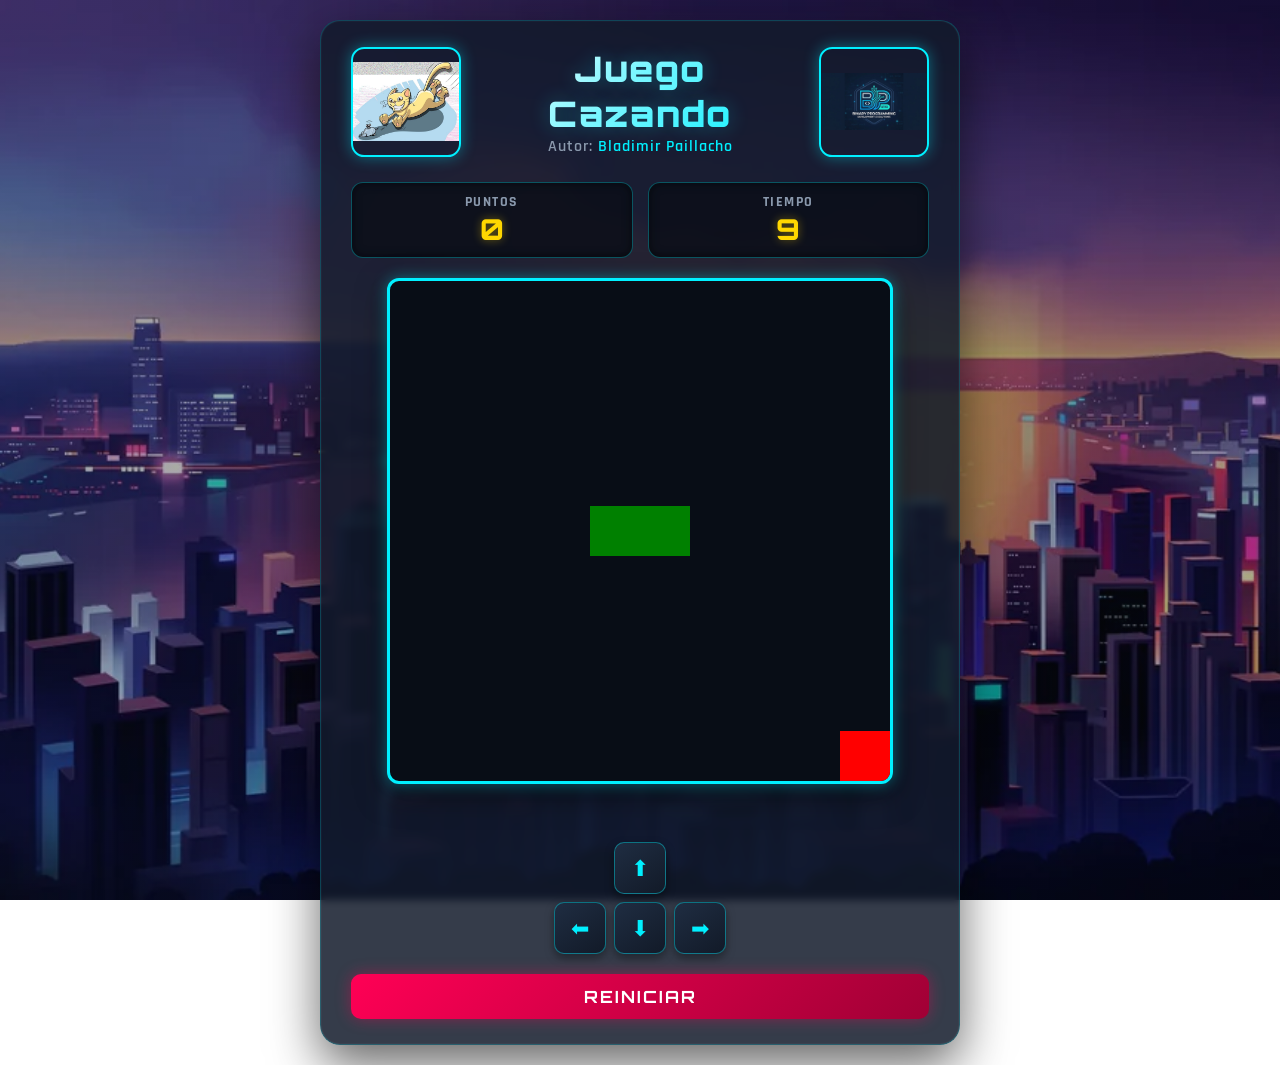
<file: index.html>
<!DOCTYPE html>
<html lang="es">
<head>
  <meta charset="UTF-8"> <!-- Línea agregada: Soporte de caracteres especiales -->
  <meta name="viewport" content="width=device-width, initial-scale=1.0"> <!-- Línea agregada: Adaptabilidad a móviles y tablets -->
  <title>Juego Cazando</title>
  <!-- Fuentes modernas desde Google Fonts -->
  <link rel="preconnect" href="https://fonts.googleapis.com">
  <link rel="preconnect" href="https://fonts.gstatic.com" crossorigin>
  <link href="https://fonts.googleapis.com/css2?family=Orbitron:wght@600;800;900&family=Rajdhani:wght@500;600;700&display=swap" rel="stylesheet">
  <link rel="stylesheet" href="cazando.css"/>
  <script src="utilitarios.js"></script>
</head>
<body onload="iniciarJuego()">

  <!-- Línea modificada: Se creó un contenedor global 'game-wrapper' para centrar el juego en pantalla -->
  <div class="game-wrapper">

    <!-- Encabezado con imágenes de gato.jpg y logo.jpg -->
    <header class="game-header">
      <img src="gato.jpg" alt="Gato" class="header-img header-img-left">
      <div class="header-title-container">
        <h1 class="game-title">Juego Cazando</h1>
        <p class="author">Autor: <span>Bladimir Paillacho</span></p>
      </div>
      <img src="logo.jpg" alt="Logo" class="header-img header-img-right">
    </header>

    <!-- Línea modificada: Se colocó el panel de estadísticas antes del canvas para mejor jerarquía visual -->
    <div class="panel">
      <div class="stat-card">
        <span class="stat-label">Puntos</span>
        <span id="puntos" class="stat-value">0</span>
      </div>
      <div class="stat-card">
        <span class="stat-label">Tiempo</span>
        <span id="tiempo" class="stat-value">10</span>
      </div>
    </div>

    <!-- Línea modificada: Se envolvió el canvas en un marco cibernético sin alterar sus atributos ID, width ni height -->
    <main class="canvas-container">
      <canvas id="areaJuego" width="500" height="500"></canvas>
      <p id="mensaje"></p>
    </main>

    <!-- Controles direccionales (Mantiene exactos todos los botones y funciones onclick) -->
    <div class="controles">
      <div class="dpad-row">
        <button onclick="moverArriba()" class="btn-dpad">⬆</button>
      </div>
      <div class="dpad-row">
        <button onclick="moverIzquierda()" class="btn-dpad">⬅</button>
        <button onclick="moverAbajo()" class="btn-dpad">⬇</button>
        <button onclick="moverDerecha()" class="btn-dpad">➡</button>
      </div>
    </div>

    <!-- Botón de Reinicio (Mantiene idéntico el evento onclick) -->
    <div class="actions-container">
      <button onclick="reiniciar()" class="btn-reset">Reiniciar</button>
    </div>

  </div> <!-- Fin de game-wrapper -->

  <script src="cazando.js"></script>
</body>
</html>
</file>
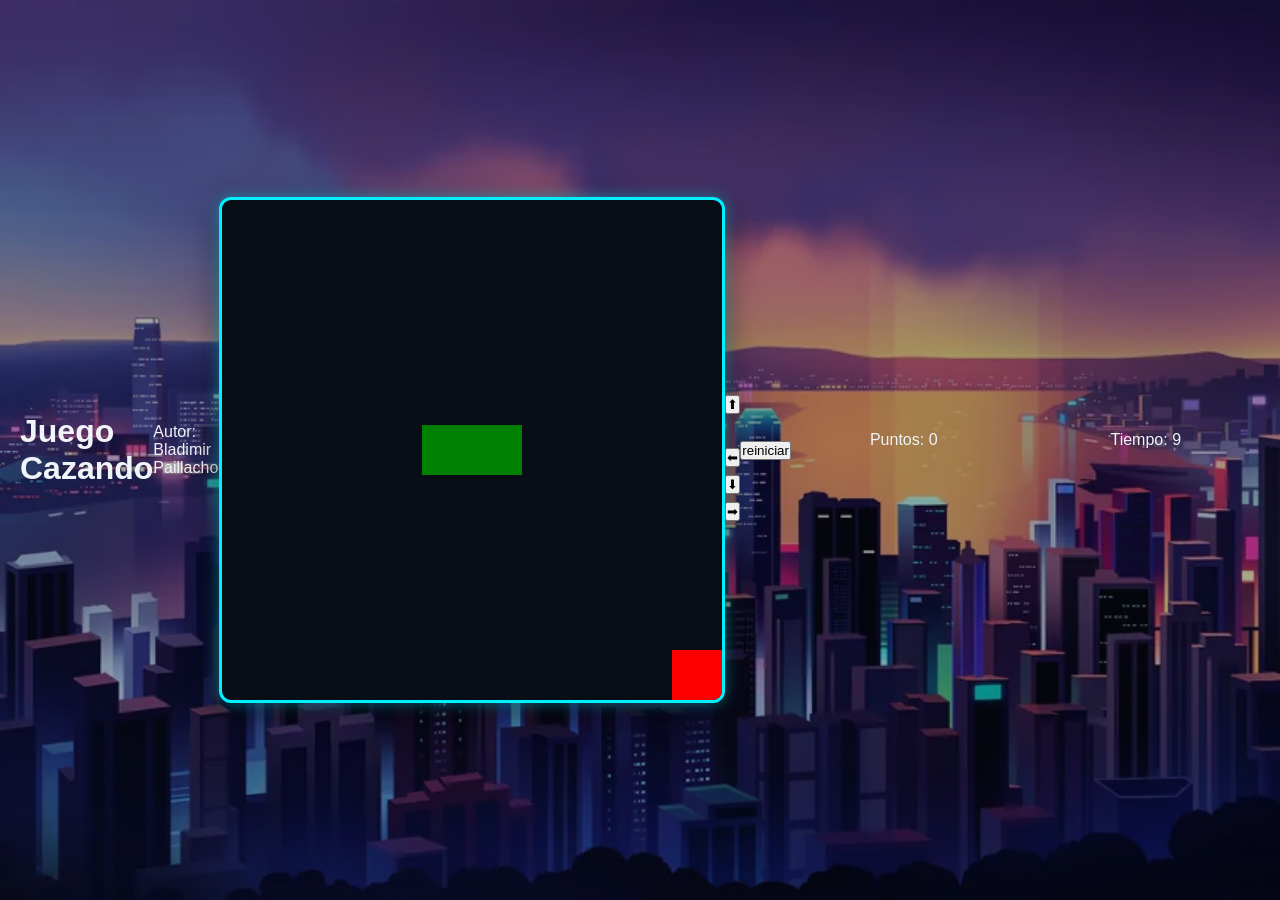
<file: cazando.html>
<!DOCTYPE html>
<html>
<head>
  <title>Juego Cazando</title>
  <link rel="stylesheet" href="cazando.css"/>
  <script src="utilitarios.js"></script>

</head>
<body onload ="iniciarJuego()">

  <h1>Juego Cazando</h1>
  <p>Autor: Bladimir Paillacho </p>
  <canvas id ="areaJuego" width="500" height="500"></canvas>


  <div class="controles">
    <button onclick="moverArriba()">⬆</button>
    <br>
    <button onclick="moverIzquierda()">⬅</button>
    <button onclick="moverAbajo()">⬇</button>
    <button onclick="moverDerecha()">➡</button>

    </div>

    <button onclick="reiniciar()">reiniciar</button>

  <div class="panel">
    <span>Puntos: <span id="puntos">0</span></span>
    <span>Tiempo: <span id="tiempo">10</span></span>
  </div>

  <p id="mensaje"></p>
  <script src="cazando.js"></script>
</body>
</html>
</file>
<file: cazando.css>
/* ==========================================================================
   RESET & VARIABLES GLOBALES
   ========================================================================== */
* {
  margin: 0;
  padding: 0;
  box-sizing: border-box;
}

:root {
  --bg-dark: #0a0e17;
  --panel-bg: rgba(18, 26, 43, 0.85);
  --primary-accent: #00f0ff;
  --secondary-accent: #ff0055;
  --gold-accent: #ffd700;
  --text-main: #f0f4f8;
  --text-muted: #8a99ad;
  --font-game: 'Orbitron', sans-serif;
  --font-ui: 'Rajdhani', sans-serif;
  --glow-cyan: 0 0 15px rgba(0, 240, 255, 0.4);
  --glow-red: 0 0 15px rgba(255, 0, 85, 0.4);
}

body {
  background-image: linear-gradient(rgba(10, 14, 23, 0.35), rgba(10, 14, 23, 0.35)), url('fondo2.jpg');
  background-size: cover;
  background-position: center center;
  background-repeat: no-repeat;
  background-attachment: fixed;
  image-rendering: auto;
  color: var(--text-main);
  font-family: var(--font-ui);
  min-height: 100vh;
  display: flex;
  justify-content: center;
  align-items: center;
  padding: 20px;
}

/* ==========================================================================
   CONTENEDOR Y ESTRUCTURA GENERAL
   ========================================================================== */
.game-wrapper {
  background: var(--panel-bg);
  backdrop-filter: blur(4px);
  border: 1px solid rgba(0, 240, 255, 0.2);
  border-radius: 20px;
  padding: 25px 30px;
  box-shadow: 0 20px 50px rgba(0, 0, 0, 0.6), inset 0 0 2px rgba(255, 255, 255, 0.1);
  display: flex;
  flex-direction: column;
  align-items: center;
  max-width: 640px;
  width: 100%;
}

/* Encabezado */
.game-header {
  display: flex;
  align-items: center;
  justify-content: space-between;
  width: 100%;
  margin-bottom: 25px;
  gap: 20px;
}

.header-title-container {
  text-align: center;
  flex: 1;
}

.header-img {
  width: 110px;
  height: 110px;
  object-fit: contain;
  border-radius: 12%;
  border: 2px solid var(--primary-accent);
  box-shadow: var(--glow-cyan);
  flex-shrink: 0;
}

.game-title {
  font-family: var(--font-game);
  font-size: 2.2rem;
  font-weight: 900;
  letter-spacing: 2px;
  background: linear-gradient(135deg, #ffffff 0%, var(--primary-accent) 100%);
  -webkit-background-clip: text;
  background-clip: text;    
  -webkit-text-fill-color: transparent;
  text-shadow: 0 0 20px rgba(0, 240, 255, 0.3);
}

.author {
  color: var(--text-muted);
  font-size: 1rem;
  font-weight: 600;
  letter-spacing: 1px;
}

.author span {
  color: var(--primary-accent);
}

/* ==========================================================================
   PANEL DE MÉTRICAS (PUNTOS Y TIEMPO)
   ========================================================================== */
.panel {
  display: flex;
  justify-content: space-around;
  width: 100%;
  margin-bottom: 20px;
  gap: 15px;
}

.stat-card {
  background: rgba(10, 14, 23, 0.8);
  border: 1px solid rgba(0, 240, 255, 0.3);
  border-radius: 12px;
  padding: 10px 20px;
  flex: 1;
  display: flex;
  flex-direction: column;
  align-items: center;
  box-shadow: inset 0 0 10px rgba(0, 0, 0, 0.5);
}

.stat-label {
  font-size: 0.85rem;
  text-transform: uppercase;
  color: var(--text-muted);
  letter-spacing: 1.5px;
  font-weight: 700;
}

.stat-value {
  font-family: var(--font-game);
  font-size: 1.8rem;
  font-weight: 800;
  color: var(--gold-accent);
  text-shadow: 0 0 10px rgba(255, 215, 0, 0.4);
}

/* ==========================================================================
   ÁREA DE JUEGO (CANVAS & MENSAJES)
   ========================================================================== */
.canvas-container {
  position: relative;
  display: flex;
  flex-direction: column;
  align-items: center;
  width: 100%;
}

canvas#areaJuego {
  background: #080d16;
  border-radius: 12px;
  border: 3px solid var(--primary-accent);
  box-shadow: var(--glow-cyan), 0 10px 30px rgba(0, 0, 0, 0.5);
  max-width: 100%;
  height: auto;
  aspect-ratio: 1 / 1;
}

/* Mensaje emergente o final de partida */
#mensaje {
  font-family: var(--font-game);
  font-size: 1.2rem;
  font-weight: 800;
  color: var(--secondary-accent);
  text-shadow: var(--glow-red);
  margin-top: 15px;
  min-height: 28px;
  text-transform: uppercase;
  letter-spacing: 1px;
}

/* ==========================================================================
   CONTROLES D-PAD Y BOTONES
   ========================================================================== */
.controles {
  margin-top: 15px;
  display: flex;
  flex-direction: column;
  align-items: center;
  gap: 8px;
}

.dpad-row {
  display: flex;
  justify-content: center;
  gap: 8px;
}

.btn-dpad {
  background: linear-gradient(145deg, #1f2d42, #121a28);
  color: var(--primary-accent);
  border: 1px solid rgba(0, 240, 255, 0.4);
  border-radius: 10px;
  width: 52px;
  height: 52px;
  font-size: 1.4rem;
  cursor: pointer;
  display: flex;
  justify-content: center;
  align-items: center;
  transition: all 0.15s ease;
  box-shadow: 0 4px 10px rgba(0, 0, 0, 0.4);
}

.btn-dpad:hover {
  background: var(--primary-accent);
  color: var(--bg-dark);
  box-shadow: var(--glow-cyan);
  transform: translateY(-2px);
}

.btn-dpad:active {
  transform: translateY(1px);
  box-shadow: none;
}

.actions-container {
  margin-top: 20px;
  width: 100%;
}

.btn-reset {
  width: 100%;
  background: linear-gradient(135deg, var(--secondary-accent) 0%, #a00035 100%);
  color: #ffffff;
  font-family: var(--font-game);
  font-size: 1.05rem;
  font-weight: 700;
  text-transform: uppercase;
  letter-spacing: 2px;
  padding: 12px 20px;
  border: none;
  border-radius: 10px;
  cursor: pointer;
  box-shadow: var(--glow-red);
  transition: all 0.2s ease;
}

.btn-reset:hover {
  filter: brightness(1.2);
  transform: translateY(-2px);
  box-shadow: 0 0 20px rgba(255, 0, 85, 0.7);
}

.btn-reset:active {
  transform: translateY(1px);
}

/* Focus accesible para teclado */
button:focus-visible {
  outline: 2px solid var(--primary-accent);
  outline-offset: 3px;
}

/* ==========================================================================
   ADAPTABILIDAD RESPONSIVE (MÓVILES Y TABLETS)
   ========================================================================== */   
  @media (max-width: 550px) {
    body {
      background-position: center top;
      background-attachment: scroll;
    }

    .game-wrapper {
    padding: 18px 15px;
    border-radius: 15px;
  }

  .game-header{
    gap:8px;
  }
  
  .game-title {
    font-size: 1.4rem;
  }

  .header-img {
    width: 70px;
    height: 70px;
  }

  .stat-value {
    font-size: 1.4rem;
  }

  .btn-dpad {
    width: 46px;
    height: 46px;
    font-size: 1.2rem;
  }
}
</file>
